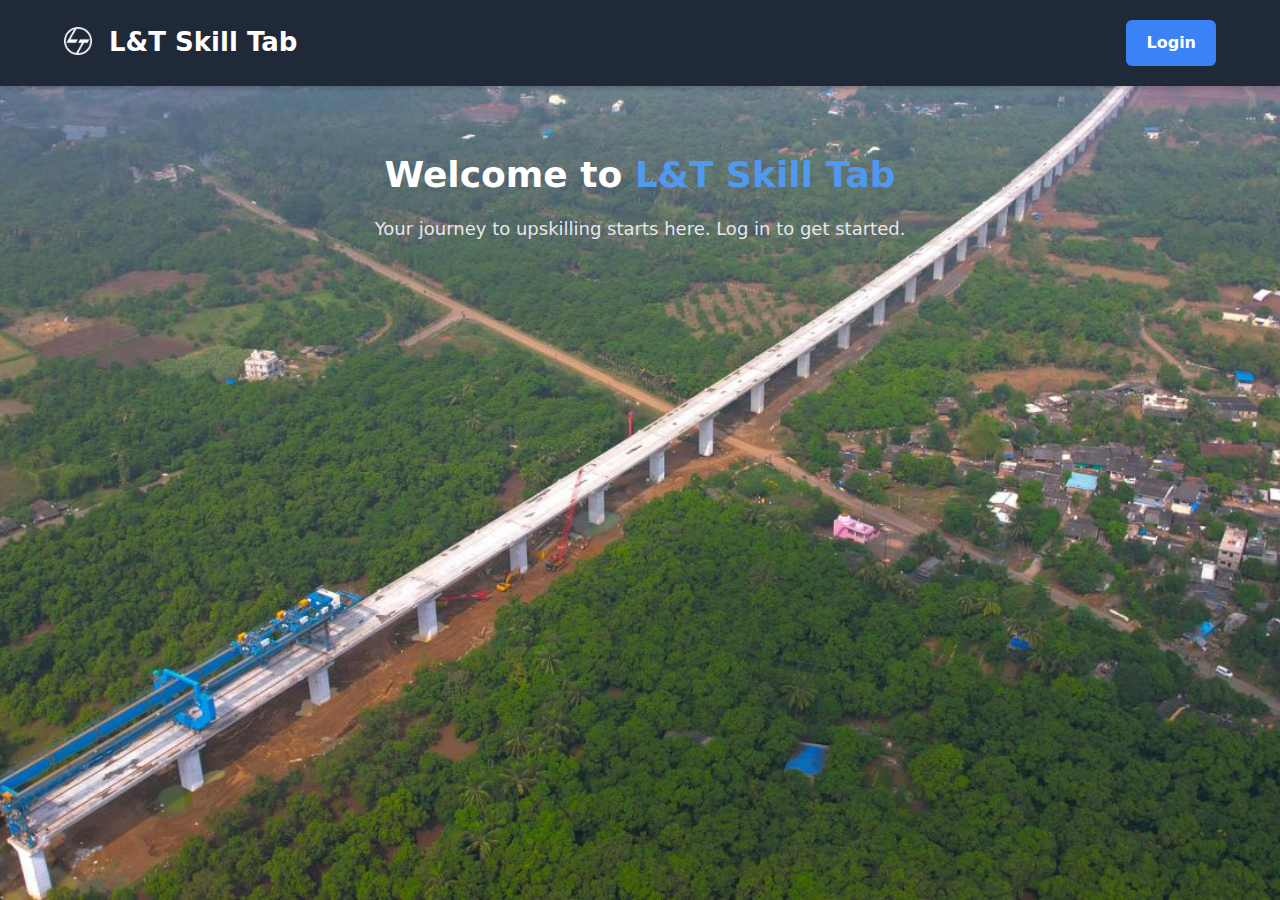
<file: index.html>
<!DOCTYPE html>
<html lang="en">
<head>
    <meta charset="UTF-8" />
    <meta name="viewport" content="width=device-width, initial-scale=1.0"/>
    <title>L&T Skills Portal</title>
    <link rel="stylesheet" href="index-style.css" />
</head>
<body>
    <header>
        <div class="container">
            <h1>
                <img src="assests/L&T.png" alt="Logo" class="logo">
                L&T Skill Tab</h1>
            <a href="login/login.html" class="login-btn" onclick="handleLoginClick(event)">Login</a>
        </div>
    </header>
    <main>
        <section class="hero">
            <h2>Welcome to <span class="highlight">L&T Skill Tab</span></h2>
            <p>Your journey to upskilling starts here. Log in to get started.</p>
        </section>
    </main>
    <script>
        function handleLoginClick(event) {
            event.preventDefault();
            document.body.classList.add('fade-out');
            setTimeout(() => {
                window.location.href = event.target.href;
            }, 300);
        }
    </script>
</body>
</html>
</file>
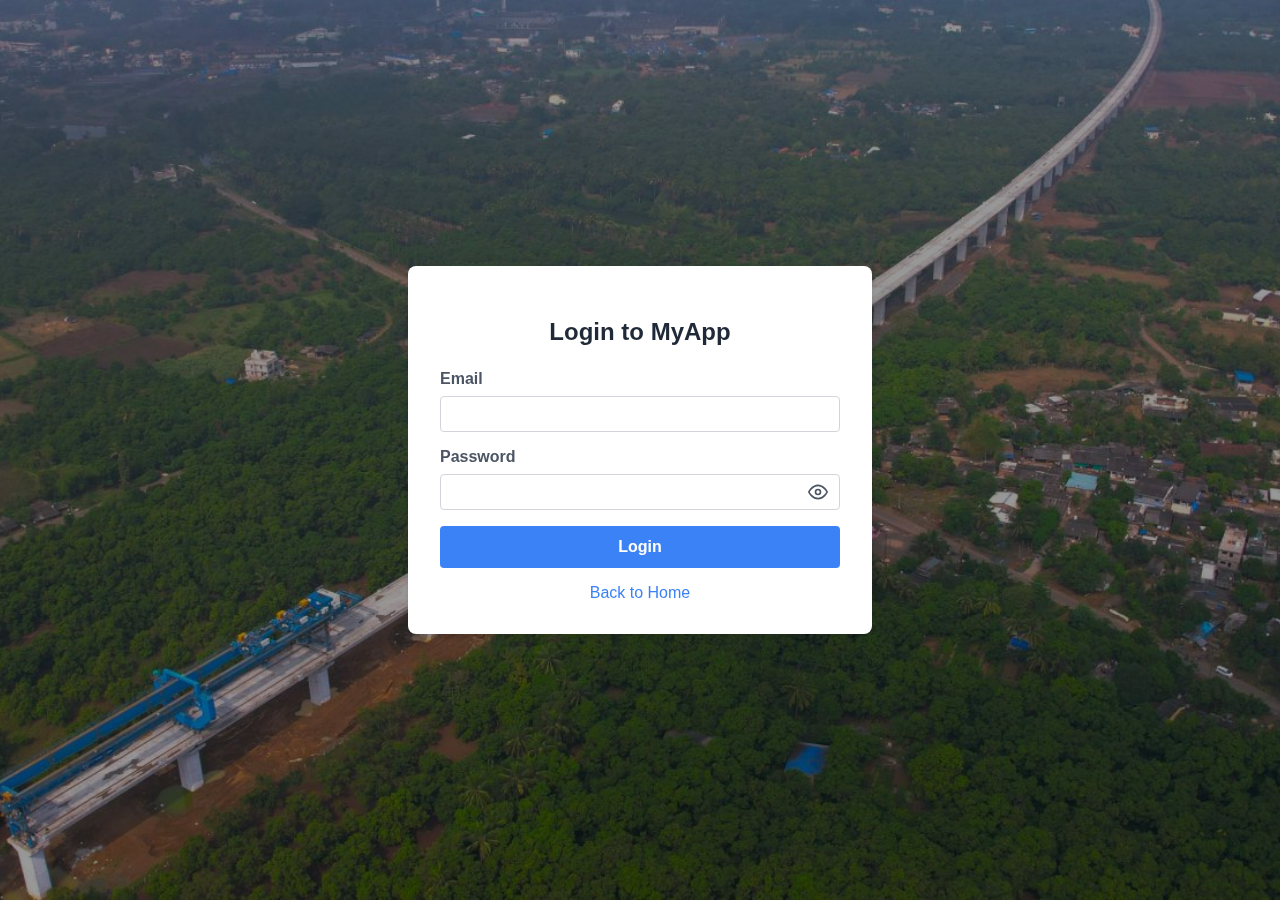
<file: dashboard/dashboard.html>
<!DOCTYPE html>
<html lang="en">
<head>
    <meta charset="UTF-8">
    <meta name="viewport" content="width=device-width, initial-scale=1.0">
    <title>Dashboard - L&T Skills Tab</title>
    <link rel="stylesheet" href="dashboard.css">
</head>
<body>
    <header>
        <div class="container">
            <h1>L&T Skills Tab</h1>
            <a href="../index.html" class="logout">Logout</a>
        </div>
    </header>
    <main class="split-container">
        <div class="left-panel">
            <h2>Manage Admins</h2>
            <button id="toggle-admin-form-btn" onclick="toggleAddAdminForm()">Add Admin</button>
            <div id="add-admin-form" class="form-container hidden">
                <h3>Add New Admin</h3>
                <div class="form-group">
                    <label for="new-admin-name">Name</label>
                    <input type="text" id="new-admin-name" placeholder="Enter name">
                </div>
                <div class="form-group">
                    <label for="new-admin-email">Email</label>
                    <input type="email" id="new-admin-email" placeholder="Enter email">
                </div>
                <div class="form-group">
                    <label for="new-admin-password">Password</label>
                    <input type="password" id="new-admin-password" placeholder="Enter password">
                </div>
                <button onclick="addAdmin()">Add Admin</button>
            </div>
            <h3>All Admins</h3>
            <div id="admin-list"></div>
        </div>
        <div class="right-panel">
            <h2>Manage Users</h2>
            <button id="toggle-user-form-btn" onclick="toggleAddUserForm()">Add User</button>
            <div id="add-user-form" class="form-container hidden">
                <h3>Add New User</h3>
                <div class="form-group">
                    <label for="new-user-name">Name</label>
                    <input type="text" id="new-user-name" placeholder="Enter name">
                </div>
                <div class="form-group">
                    <label for="new-user-email">Email</label>
                    <input type="email" id="new-user-email" placeholder="Enter email">
                </div>
                <div class="form-group">
                    <label for="new-user-skills">Skills (comma-separated)</label>
                    <input type="text" id="new-user-skills" placeholder="e.g., JavaScript, Python">
                </div>
                <button onclick="addUser()">Add User</button>
            </div>
            <h3>All Users</h3>
            <div id="user-list"></div>
        </div>
    </main>
    <div class="modal" id="edit-admin-modal">
        <div class="modal-content">
            <h3>Edit Admin</h3>
            <div class="form-group">
                <label for="edit-admin-name">Name</label>
                <input type="text" id="edit-admin-name" placeholder="Enter name">
            </div>
            <div class="form-group">
                <label for="edit-admin-email">Email</label>
                <input type="email" id="edit-admin-email" placeholder="Enter email">
            </div>
            <div class="form-group">
                <label for="edit-admin-password">Password</label>
                <input type="password" id="edit-admin-password" placeholder="Enter password">
            </div>
            <div class="modal-actions">
                <button onclick="saveAdminChanges()">Save</button>
                <button onclick="closeEditAdminModal()" class="cancel">Cancel</button>
            </div>
        </div>
    </div>
    <div class="modal" id="edit-user-modal">
        <div class="modal-content">
            <h3>Edit User</h3>
            <div class="form-group">
                <label for="edit-user-name">Name</label>
                <input type="text" id="edit-user-name" placeholder="Enter name">
            </div>
            <div class="form-group">
                <label for="edit-user-email">Email</label>
                <input type="email" id="edit-user-email" placeholder="Enter email">
            </div>
            <div class="form-group">
                <label for="edit-user-skills">Skills (comma-separated)</label>
                <input type="text" id="edit-user-skills" placeholder="e.g., JavaScript, Python">
            </div>
            <div class="modal-actions">
                <button onclick="saveUserChanges()">Save</button>
                <button onclick="closeEditUserModal()" class="cancel">Cancel</button>
            </div>
        </div>
    </div>
    <script src="dashboard.js"></script>
    <script>
        window.onload = loadDashboard;
    </script>
</body>
</html>
</file>
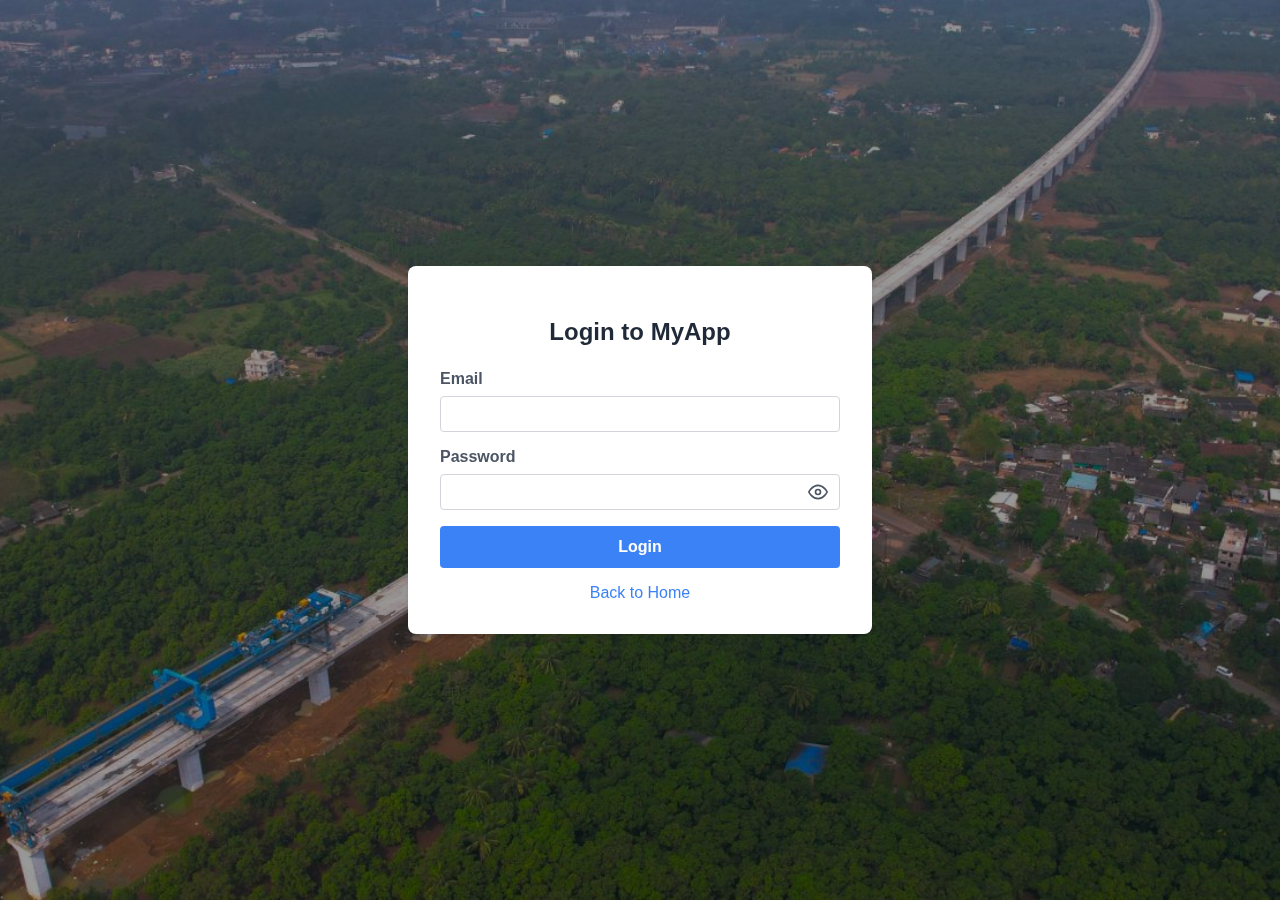
<file: login/login.html>
<!DOCTYPE html>
<html lang="en">
<head>
    <meta charset="UTF-8">
    <meta name="viewport" content="width=device-width, initial-scale=1.0">
    <title>Login - MyApp</title>
    <link rel="stylesheet" href="login-style.css">
</head>
<body>
    <div class="login-container">
        <h2>Login to MyApp</h2>
        <p class="error" id="error-message">Invalid email or password</p>
        <div class="form-group">
            <label for="email">Email</label>
            <input type="email" id="email" name="email" required>
        </div>
        <div class="form-group">
            <label for="password">Password</label>
            <div class="password-container">
                <input type="password" id="password" name="password" required>
                <span id="toggle-password" onclick="togglePassword()">
                    <svg id="eye-icon" class="eye-icon" width="20" height="20" viewBox="0 0 24 24" fill="none" stroke="#4b5563" stroke-width="2" stroke-linecap="round" stroke-linejoin="round">
                        <path d="M1 12s4-8 11-8 11 8 11 8-4 8-11 8-11-8-11-8z"></path>
                        <circle cx="12" cy="12" r="3"></circle>
                    </svg>
                </span>
            </div>
        </div>
        <button type="submit" onclick="handleLogin()">Login</button>
        <a href="../index.html" class="back-link">Back to Home</a>
    </div>
    <div class="modal" id="success-modal">
        <div class="modal-content">
            <span class="close-modal" onclick="cancelLogin()">
                <svg class="close-icon" viewBox="0 0 24 24" fill="none" stroke="#dc2626" stroke-width="2" stroke-linecap="round" stroke-linejoin="round">
                    <line x1="18" y1="6" x2="6" y2="18"></line>
                    <line x1="6" y1="6" x2="18" y2="18"></line>
                </svg>
            </span>
            <h3>Welcome!</h3>
            <p id="modal-name"></p>
            <p id="modal-email"></p>
            <button onclick="closeModal()">OK</button>
        </div>
    </div>
    <script src="login.js"></script>
</body>
</html>
</file>
<file: dashboard/dashboard.css>
* {
    box-sizing: border-box;
}
body {
    background: url('../assests/L&T_BG_2.jpg') no-repeat center center fixed;
    background-size: cover;
    font-family: 'Inter', Arial, sans-serif;
    margin: 0;
}
header {
    background-color: #1f2937; /* darker header */
    box-shadow: 0 4px 12px rgba(0, 0, 0, 0.05);
}
.container {
    max-width: 1200px;
    margin: 0 auto;
    padding: 16px;
    display: flex;
    justify-content: space-between;
    align-items: center;
}
h1 {
    font-size: 28px;
    font-weight: 700;
    color: #ffffff;
    margin: 0;
}
.logout {
    background: #dc2626;
    color: #ffffff;
    font-weight: 600;
    padding: 8px 20px;
    border-radius: 20px;
    cursor: pointer;
    text-decoration: none;
    transition: transform 0.2s ease;
}
.logout:hover {
    transform: scale(1.05);
}
.split-container {
    display: flex;
    max-width: 1200px;
    margin: 0 auto;
    padding: 32px 16px;
    gap: 32px;
    align-items: flex-start;
}
.left-panel, .right-panel {
    background: #ffffff;
    padding: 24px;
    border-radius: 12px;
    box-shadow: 0 4px 20px rgba(0, 0, 0, 0.05);
    transition: transform 0.3s ease;
    width: 50%;
    min-width: 0;
}
.left-panel:hover, .right-panel:hover {
    transform: translateY(-3px);
}
h2 {
    font-size: 28px;
    font-weight: 700;
    color: #1e3a8a;
    margin-bottom: 16px;
}
h3 {
    font-size: 20px;
    font-weight: 600;
    color: #1e3a8a;
    margin-top: 16px;
}
p {
    margin: 8px 0;
    color: #4b5563;
    font-size: 14px;
}
.admin-item, .user-item {
    background: #f9fafb;
    padding: 16px;
    border-radius: 8px;
    margin-bottom: 12px;
    position: relative;
    border-left: 4px solid #3b82f6;
    transition: background 0.3s ease;
}
.admin-item:hover, .user-item:hover {
    background: #eff6ff;
}
.admin-item.superadmin {
    border-left-color: #f59e0b;
}
.actions {
    position: absolute;
    top: 16px;
    right: 16px;
    display: flex;
    gap: 12px;
}
.action-icon {
    width: 20px;
    height: 20px;
    cursor: pointer;
    stroke: #6b7280;
    transition: stroke 0.2s ease, transform 0.2s ease;
}
.action-icon:hover {
    transform: scale(1.1);
}
.action-icon.edit:hover {
    stroke: #3b82f6;
}
.action-icon.deactivate:hover {
    stroke: #dc2626;
}
.action-icon.activate:hover {
    stroke: #10b981;
}
.action-icon.delete:hover {
    stroke: #dc2626;
}
.action-icon.disabled {
    stroke: #d1d5db;
    cursor: not-allowed;
}
.form-container {
    background: #f9fafb;
    padding: 16px;
    border-radius: 8px;
    margin-bottom: 16px;
    overflow: hidden;
}
.form-container.hidden {
    max-height: 0;
    padding: 0 16px;
    opacity: 0;
    transition: max-height 0.3s ease, padding 0.3s ease, opacity 0.3s ease;
}
.form-container.visible {
    max-height: 500px;
    padding: 16px;
    opacity: 1;
    transition: max-height 0.5s ease, padding 0.5s ease, opacity 0.5s ease;
}
.form-group {
    margin-bottom: 16px;
}
label {
    display: block;
    color: #1e3a8a;
    margin-bottom: 8px;
    font-weight: 600;
    font-size: 14px;
}
input {
    width: 100%;
    padding: 10px 12px;
    border: 1px solid #d1d5db;
    border-radius: 6px;
    font-size: 14px;
    color: #1f2937;
    transition: border-color 0.2s ease;
}
input:focus {
    outline: none;
    border-color: #3b82f6;
    box-shadow: 0 0 0 3px rgba(59, 130, 246, 0.1);
}
button {
    width: 100%;
    background: #2563eb;
    color: #ffffff;
    font-weight: 600;
    padding: 12px;
    border: none;
    border-radius: 6px;
    cursor: pointer;
    font-size: 14px;
    transition: transform 0.2s ease, box-shadow 0.2s ease;
}
button:hover {
    transform: scale(1.02);
    box-shadow: 0 4px 12px rgba(59, 130, 246, 0.2);
}
#toggle-admin-form-btn, #toggle-user-form-btn {
    background: #059669;
    margin-bottom: 16px;
    width: auto;
    padding: 10px 20px;
}
#toggle-admin-form-btn:hover, #toggle-user-form-btn:hover {
    transform: scale(1.05);
    box-shadow: 0 4px 12px rgba(16, 185, 129, 0.2);
}
.modal {
    display: none;
    position: fixed;
    top: 0;
    left: 0;
    width: 100%;
    height: 100%;
    background: rgba(0, 0, 0, 0.5);
    justify-content: center;
    align-items: center;
    z-index: 1000;
}
body.modal-open .split-container {
    filter: blur(4px);
}
.modal-content {
    background: #ffffff;
    padding: 24px;
    border-radius: 12px;
    width: 100%;
    max-width: 400px;
    box-shadow: 0 8px 24px rgba(0, 0, 0, 0.2);
    animation: slideIn 0.3s ease;
}
@keyframes slideIn {
    from {
        transform: translateY(-50px);
        opacity: 0;
    }
    to {
        transform: translateY(0);
        opacity: 1;
    }
}
.modal-actions {
    display: flex;
    gap: 12px;
    margin-top: 16px;
}
.modal-actions button {
    flex: 1;
}
.modal-actions .cancel {
    background: #dc2626;
}
.modal-actions .cancel:hover {
    box-shadow: 0 4px 12px rgba(248, 113, 113, 0.2);
}
</file>
<file: login/login-style.css>
body {
    background: url('../assests/L&T_BG_2.jpg') no-repeat center center fixed;
    background-size: cover;
    font-family: Arial, sans-serif;
    display: flex;
    justify-content: center;
    align-items: center;
    min-height: 100vh;
    margin: 0;
    padding: 0;
}
.login-container {
    background-color: #ffffff;
    padding: 32px;
    border-radius: 8px;
    box-shadow: 0 2px 4px rgba(0, 0, 0, 0.1);
    width: 100%;
    max-width: 400px;
    text-align: center;
}
h2 {
    font-size: 24px;
    font-weight: bold;
    color: #1f2937;
    margin-bottom: 24px;
}
.error {
    background-color: #fee2e2;
    color: #dc2626;
    padding: 8px 16px;
    border-radius: 4px;
    margin-bottom: 16px;
    display: none;
    text-align: center;
}
.form-group {
    margin-bottom: 16px;
    text-align: left;
}
label {
    display: block;
    color: #4b5563;
    margin-bottom: 8px;
    font-weight: 600;
}
input {
    width: 100%;
    padding: 8px 12px;
    border: 1px solid #d1d5db;
    border-radius: 4px;
    font-size: 16px;
    color: #1f2937;
    box-sizing: border-box;
}
input:focus {
    outline: none;
    border-color: #3b82f6;
}
.password-container {
    position: relative;
    width: 100%;
}
.eye-icon {
    position: absolute;
    top: 50%;
    right: 12px;
    transform: translateY(-50%);
    cursor: pointer;
}
button {
    width: 100%;
    background-color: #3b82f6;
    color: #ffffff;
    font-weight: 600;
    padding: 12px;
    border: none;
    border-radius: 4px;
    cursor: pointer;
    font-size: 16px;
}
button:hover {
    background-color: #2563eb;
}
.back-link {
    display: block;
    text-align: center;
    margin-top: 16px;
    color: #3b82f6;
    text-decoration: none;
}
.back-link:hover {
    text-decoration: underline;
}
.modal {
    display: none;
    position: fixed;
    top: 0;
    left: 0;
    width: 100%;
    height: 100%;
    background: rgba(0, 0, 0, 0.5);
    justify-content: center;
    align-items: flex-start;
    padding-top: 40px;
    z-index: 1000;
}
body.modal-open .login-container {
    filter: blur(4px);
    transition: filter 0.3s ease;
}
body.modal-open {
    overflow: hidden;
}
.modal-content {
    background: #ffffff;
    padding: 24px;
    border-radius: 8px;
    width: 100%;
    max-width: 400px;
    box-shadow: 0 2px 4px rgba(0, 0, 0, 0.2);
    position: relative;
    text-align: center;
    animation: slideDown 0.3s ease;
}
@keyframes slideDown {
    from {
        transform: translateY(-20px);
        opacity: 0;
    }
    to {
        transform: translateY(0);
        opacity: 1;
    }
}
.close-modal {
    position: absolute;
    top: 16px;
    right: 16px;
    cursor: pointer;
}
.close-icon {
    width: 20px;
    height: 20px;
    stroke: #dc2626;
    transition: transform 0.2s ease;
}
.close-icon:hover {
    transform: scale(1.1);
}
.modal-content h3 {
    font-size: 20px;
    font-weight: bold;
    color: #1f2937;
    margin-bottom: 16px;
}
.modal-content p {
    color: #4b5563;
    margin-bottom: 8px;
}
.modal-content button {
    margin-top: 16px;
}
body::before {
    content: "";
    position: fixed;
    top: 0; left: 0;
    width: 100%; height: 100%;
    background-color: rgba(0, 0, 0, 0.4); /* adjust darkness */
    z-index: -1;
}
</file>
<file: index-style.css>
/* Base Reset */
* {
    margin: 0;
    padding: 0;
    box-sizing: border-box;
}
body {
    background: url('assests/L&T_BG_2.jpg') no-repeat center center fixed;
    background-size: cover;
    font-family: system-ui, -apple-system, BlinkMacSystemFont, "Segoe UI", Roboto, sans-serif;
    color: #1f2937;
    line-height: 1.6;
    transition: opacity 0.3s ease;
}
body.fade-out {
    opacity: 0;
}

/* Header - Darker background */
header {
    background-color: #1f2937; /* darker header */
    box-shadow: 0 2px 6px rgba(0, 0, 0, 0.2);
    position: sticky;
    top: 0;
    z-index: 100;
}
.container {
    max-width: 1200px;
    margin: 0 auto;
    padding: 20px 24px;
    display: flex;
    justify-content: space-between;
    align-items: center;
}
h1 {
    font-size: 26px;
    font-weight: 700;
    color: #ffffff;
}

/* Button */
.login-btn {
    background-color: #3b82f6;
    color: #ffffff;
    font-weight: 600;
    padding: 10px 20px;
    border-radius: 6px;
    text-decoration: none;
    transition: background-color 0.3s ease;
}
.login-btn:hover {
    background-color: #2563eb;
}

/* Main Content */
main {
    max-width: 1200px;
    margin: 60px auto;
    padding: 0 24px;
    text-align: center;
}
.hero h2 {
    font-size: 36px;
    font-weight: 700;
    margin-bottom: 12px;
    color: #ffffff;
}
.hero .highlight {
    color: #5098f0;
}
.hero p {
    font-size: 18px;
    color: #e5e7eb;
    margin-top: 8px;
}
.logo {
    height: 28px;
    width: auto;
    vertical-align: middle;
    margin-right: 8px;
    margin-bottom: 6px;
    filter: brightness(0) invert(1);
}
</file>
